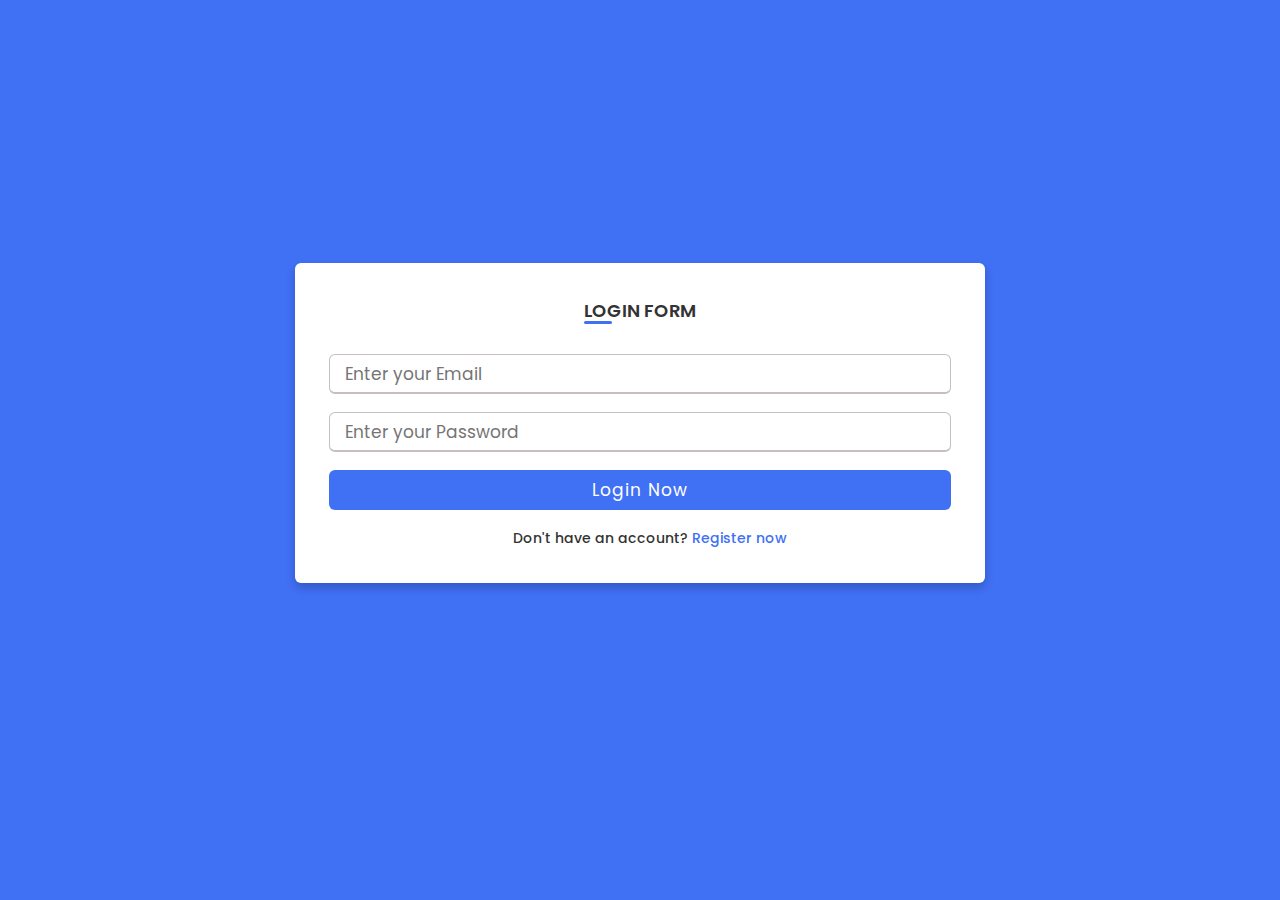
<file: mediplus-lite/Login.html>
<!DOCTYPE html>
<html lang="en" dir="ltr">
<head>
    <meta charset="UTF-8">
    <meta name="viewport" content="width=device-width, initial-scale=1.0">
    <title>Login Form</title>
    <link rel="stylesheet" href="Login.css">
</head>
<body>
    <div class="wrapper">
        <center><h2>LOGIN FORM</h2></center>
        <form id="loginForm">
            <div class="input-box">
                <input type="text" id="emailInput" placeholder="Enter your Email" required>
            </div>
            <div class="input-box">
                <input type="password" id="passwordInput" placeholder="Enter your Password" required>
            </div>
            <div class="input-box button">
                <input type="submit" value="Login Now">
            </div>
            <div class="text">
                <h3>Don't have an account? <a href="Registration.html">Register now</a></h3>
            </div>
        </form>
    </div>
    <script src="Login.js"></script>
</body>
</html>
</file>
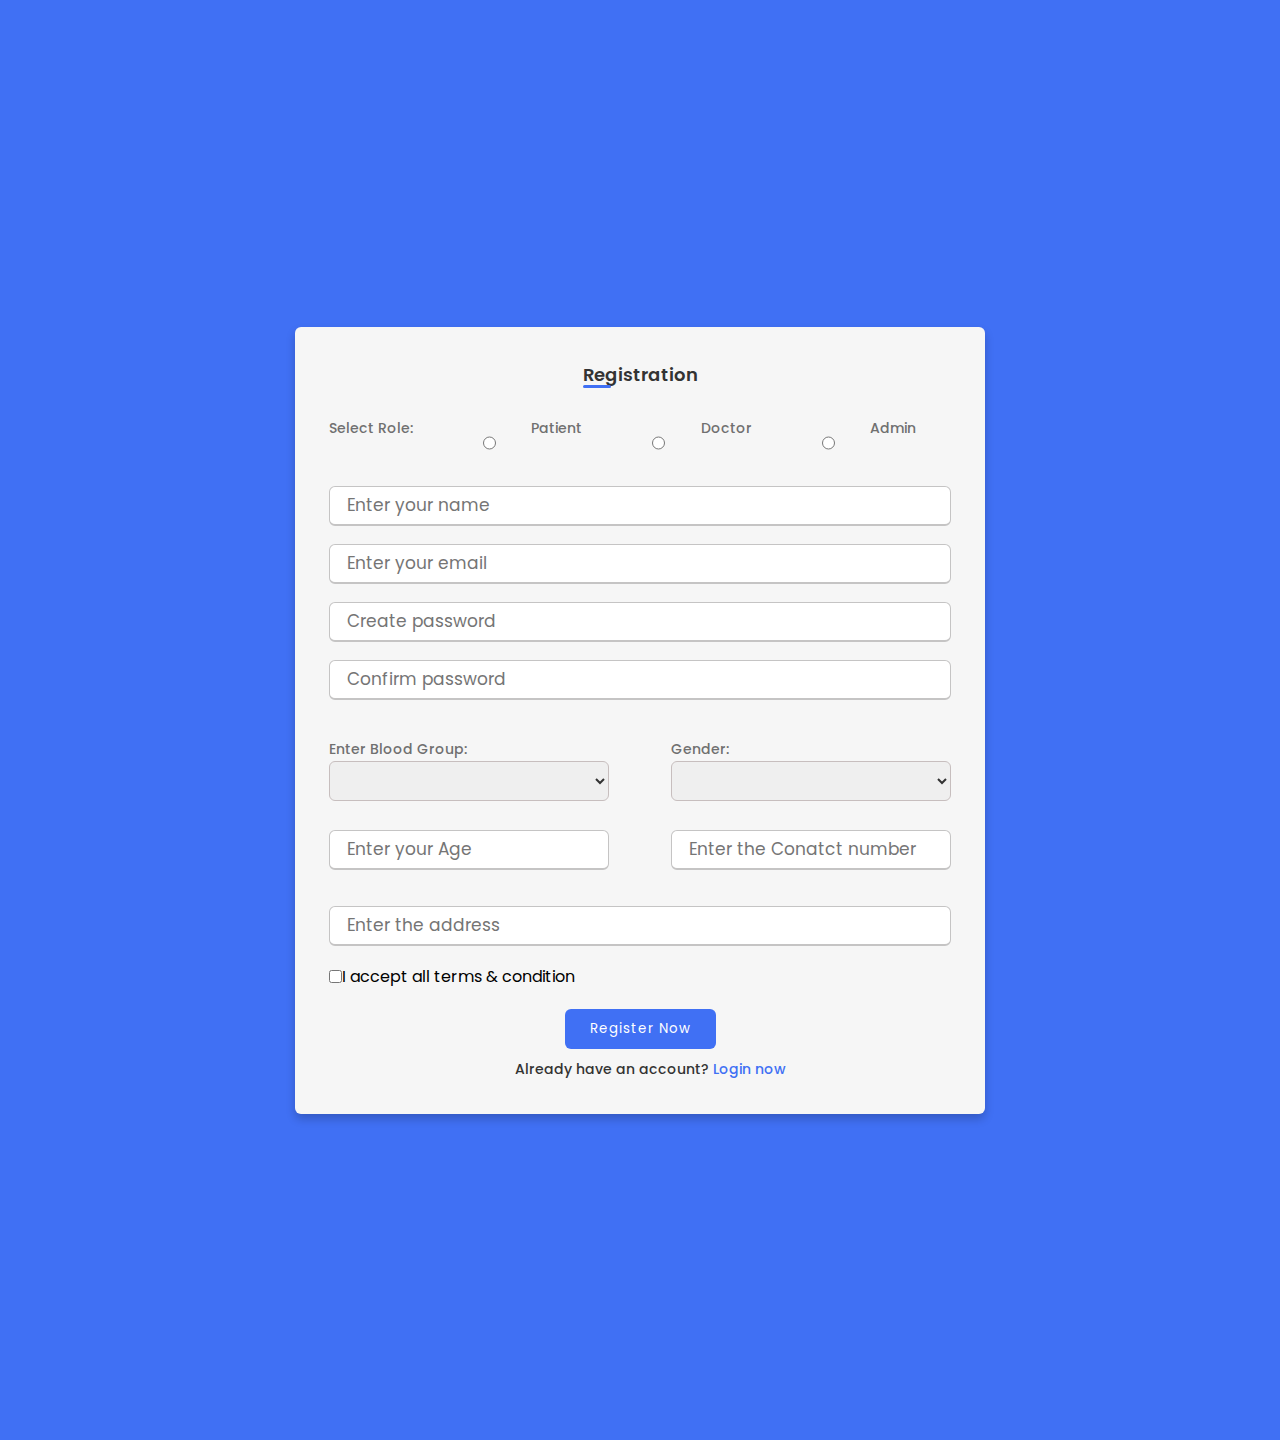
<file: mediplus-lite/Registration.html>
<!DOCTYPE html>
<html lang="en" dir="ltr">
<head>
    <meta charset="UTF-8">
    <meta name="viewport" content="width=device-width, initial-scale=1.0">
    <title>Registration Form</title>
    <link rel="stylesheet" href="Registration.css">
    
</head>
<body>
    <div class="wrapper">
        <center>
            <h2>Registration</h2>
        </center>
        <form id="registrationForm" action="http://127.0.0.1:5000/register" method="POST">
            <div class="form-group">
                <label>Select Role:</label><br>
                <input type="radio" id="user" name="role" value="3" onclick="enableFields()"> 
                <label for="user">Patient</label><br>
                <input type="radio" id="doctor" name="role" value="2" onclick="disableFields()"> 
                <label for="doctor">Doctor</label><br>
                <input type="radio" id="admin" name="role" value="1"  onclick="disableFields()"> 
                <label for="admin">Admin</label><br><br>
            </div>
            <div class="input-box">
                <input type="text" id="name" name="name" placeholder="Enter your name" required>
            </div>
            <div class="input-box">
                <input type="email" id="email" name="email" placeholder="Enter your email" required>
            </div>
            <div class="input-box">
                <input type="password" id="password" name="pwd" placeholder="Create password" required>
            </div>
            <div class="input-box">
                <input type="password" id="confirmPassword" name="confirmPassword" placeholder="Confirm password" required>
            </div>
            <div class="form-group">
                <div class="input-box">
                    <label for="bloodGroup">Enter Blood Group:</label>
                    <select id="bloodGroup" name="bloodGroup">
                        <option value="Unknown"></option>
                        <option value="Unknown">Unknown</option>
                        <option value="APositive">A Positive</option>
                        <option value="ANegative">A Negative</option>
                        <option value="AUnknown">A Unknown</option>
                        <option value="BPositive">B Positive</option>
                        <option value="BNegative">B Negative</option>
                        <option value="BUnknown">B Unknown</option>
                        <option value="ABPositive">AB Positive</option>
                        <option value="ABNegative">AB Negative</option>
                        <option value="ABUnknown">AB Unknown</option>
                        <option value="OPositive">O Positive</option>
                        <option value="ONegative">O Negative</option>
                        <option value="OUnknown">O Unknown</option>                       
                    </select>
                </div>
                
                <div class="input-box">
                    <label for="gender">Gender:</label>
                    <select id="gender" name="gender" placeholder="Select Gender" required>
                        <option value="Unknown"></option>
                        <option value="Unknown">Select</option>
                        <option value="male">Male</option>
                        <option value="female">Female</option>
                        <option value="other">Other</option>
                    </select>
                </div>
            </div>
            <div class="form-group">
            
                <div class="input-box">
                    <input type="number" id="age"  name="age" placeholder="Enter your Age" required>
                </div>

                <div class="input-box">
                    
                        <input type="text" id="phoneNumber" name="ph_no" placeholder="Enter the Conatct number" required>
                    
                </div>
                
                
            </div>
            <div class="input-box">
               
                <input type="text" id="address" name="addr" placeholder="Enter the address" required>

            </div>
            <div class="policy">
                <input type="checkbox" id="termsCondition">
                <label for="termsCondition">I accept all terms & condition</label>
            </div>
            <div class="button-container">
                <button type="submit" id="submit">Register Now</button>
            </div>
            <div class="text">
                <h3>Already have an account? <a href="Login.html">Login now</a></h3>
            </div>
        </form>
    </div>
    <script src="js/Registration.js"></script>
    <script>
        
    </script>
</body>
</html>
</file>
<file: mediplus-lite/Login.css>
@import url('https://fonts.googleapis.com/css?family=Poppins:400,500,600,700&display=swap');
 
* {
    margin: 0;
    padding: 0;
    box-sizing: border-box;
    font-family: 'Poppins', sans-serif;
}
 
body {
    min-height: 94vh;
    display: flex;
    align-items: center;
    justify-content: space-around;
    background: #4070f4;
    padding: 0 20px;
}
 
.wrapper {
    position: relative;
    max-width: 690px;
    width: 100%;
    background: #fff;
    padding: 34px;
    border-radius: 6px;
    box-shadow: 0 5px 10px rgba(0, 0, 0, 0.2);
}
 
.wrapper h2 {
    position: relative;
    font-size: 18px;
    font-weight: 600;
    color: #333;
}
 
.wrapper h2::before {
    content: '';
    position: absolute;
    left: 1;
    bottom: 0;
    height: 3px;
    width: 28px;
    border-radius: 12px;
    background: #4070f4;
}
 
.wrapper form {
    margin-top: 30px;
}
 
.wrapper form .input-box {
    height: 40px;
    margin: 18px 0;
}
 
form .input-box input {
    height: 100%;
    width: 100%;
    outline: none;
    padding: 0 15px;
    font-size: 17px;
    font-weight: 400;
    color: #333;
    border: 1.5px solid #C7BEBE;
    border-bottom-width: 2.5px;
    border-radius: 6px;
    transition: all 0.3s ease;
}
 
.input-box input:focus,
.input-box input:valid {
    border-color: #4070f4;
}
 
form .policy {
    display: flex;
    align-items: center;
}
 
form h3 {
    color: #707070;
    font-size: 14px;
    font-weight: 500;
    margin-left: 10px;
}
 
.input-box.button input {
    color: #fff;
    letter-spacing: 1px;
    border: none;
    background: #4070f4;
    cursor: pointer;
}
 
.input-box.button input:hover {
    background: #0e4bf1;
}
 
form .text h3 {
    color: #333;
    width: 100%;
    text-align: center;
}
 
form .text h3 a {
    color: #4070f4;
    text-decoration: none;
}
 
form .text h3 a:hover {
    text-decoration: underline;
}
 
.form-group {
    display: flex;
    justify-content: space-between;
    margin-bottom: 18px;
 }
 .form-group label {
    color: #707070;
    font-size: 14px;
    font-weight: 500;
 }
 .form-group select {
    height: 100%;
    width: 100%;
    padding: 10px;
    font-size: 17px;
    font-weight: 400;
    color: #333;
    border: 1.5px solid #C7BEBE;
    border-radius: 6px;
    transition: all 0.3s ease;
 }
 
 .button-container {
    text-align: center;
 }
 .button-container button {
    color: #fff;
    letter-spacing: 1px;
    border: none;
    background: #4070f4;
    cursor: pointer;
    padding: 10px 25px;
    border-radius: 6px;
    transition: background 0.3s ease;
    margin-top: 20px;
 }
 .button-container button:hover {
    background: #0e4bf1;
 }
</file>
<file: mediplus-lite/Registration.css>
@import url('https://fonts.googleapis.com/css?family=Poppins:400,500,600,700&display=swap');

* {
    margin: 0;
    padding: 0;
    box-sizing: border-box;
    font-family: 'Poppins', sans-serif;
}

body {
    min-height: 160vh;
    display: flex;
    align-items: center;
    justify-content: space-around;
    background: #4070f4;
    padding: 0 20px;
}

.wrapper {
    position: relative;
    max-width: 690px;
    width: 100%;
    background: #f6f6f6;
    padding: 34px;
    border-radius: 6px;
    box-shadow: 0 5px 10px rgba(0, 0, 0, 0.2);
}

.wrapper h2 {
    position: relative;
    font-size: 18px;
    font-weight: 600;
    color: #333;
}

.wrapper h2::before {
    content: '';
    position: absolute;
    left: 1; /* Fixed: Changed from 1 to 0 */
    bottom: 0;
    height: 3px;
    width: 28px;
    border-radius: 12px;
    background: #4070f4;
}

.wrapper form {
    margin-top: 30px;
}

.wrapper form .input-box {
    height: 40px;
    margin: 18px 0;
}

form .input-box input {
    height: 100%;
    width: 100%;
    outline: none;
    padding: 0 17px;
    font-size: 17px;
    font-weight: 400;
    color: #333;
    border: 1.5px solid #c5c4c4;
    border-bottom-width: 2.5px;
    border-radius: 6px;
    transition: all 0.3s ease;
}

.input-box input:focus,
.input-box input:valid {
    border-color: #4070f4;
}

form .policy {
    display: flex;
    align-items: center;
}

form h3 {
    color: #707070;
    font-size: 14px;
    font-weight: 500;
    margin-left: 10px;
}

.input-box.button input {
    color: #fff;
    letter-spacing: 1px;
    border: none;
    background: #4070f4;
    cursor: pointer;
}

.input-box.button input:hover {
    background: #0e4bf1;
}

form .input-box input-box:disabled {
    color: #5d2e2e; /* Change the color to your desired disabled color */
}

form .text h3 {
    color: #333;
    width: 100%;
    text-align: center;
}

form .text h3 a {
    color: #4070f4;
    text-decoration: none;
}

form .text h3 a:hover {
    text-decoration: underline;
}

.form-group {
    display: flex;
    justify-content: space-between;
    margin-bottom: 18px;
}

.form-group label {
    color: #707070;
    font-size: 14px;
    font-weight: 500;
}

.form-group select {
    height: 100%;
    width: 100%;
    padding: 5px;
    font-size: 17px;
    font-weight: 400;
    color: #333;
    border: 1.5px solid #C7BEBE;
    border-radius: 6px;
    transition: all 0.3s ease;
}

.form-group .input-box {
    width: 45%; /* Adjusted width for two input boxes in a row */
}

/* Add styles for buttons */
.button-container {
    text-align: center;
}

.button-container button {
    color: #fff;
    letter-spacing: 1px;
    border: none;
    background: #4070f4;
    cursor: pointer;
    padding: 10px 25px;
    border-radius: 6px;
    transition: background 0.3s ease;
    margin-top: 20px;
    margin-bottom: 10px;
}

.button-container button:hover {
    background: #0e4bf1;
}




.form-group .input-box input:disabled,
.form-group select:disabled,
.input-box.button input:disabled {
    background-color: #f0f0f0; /* Change the background color of disabled fields */
    color: #a0a0a0; /* Change the text color of disabled fields */
    border-color: #d0d0d0; /* Change the border color of disabled fields */
    cursor: not-allowed; /* Change the cursor style for disabled fields */
}

.form-group .input-box input:disabled::placeholder {
    color: #a0a0a0; /* Change the placeholder text color of disabled input fields */
}




 /* //----------------------------------------------------- */
</file>
